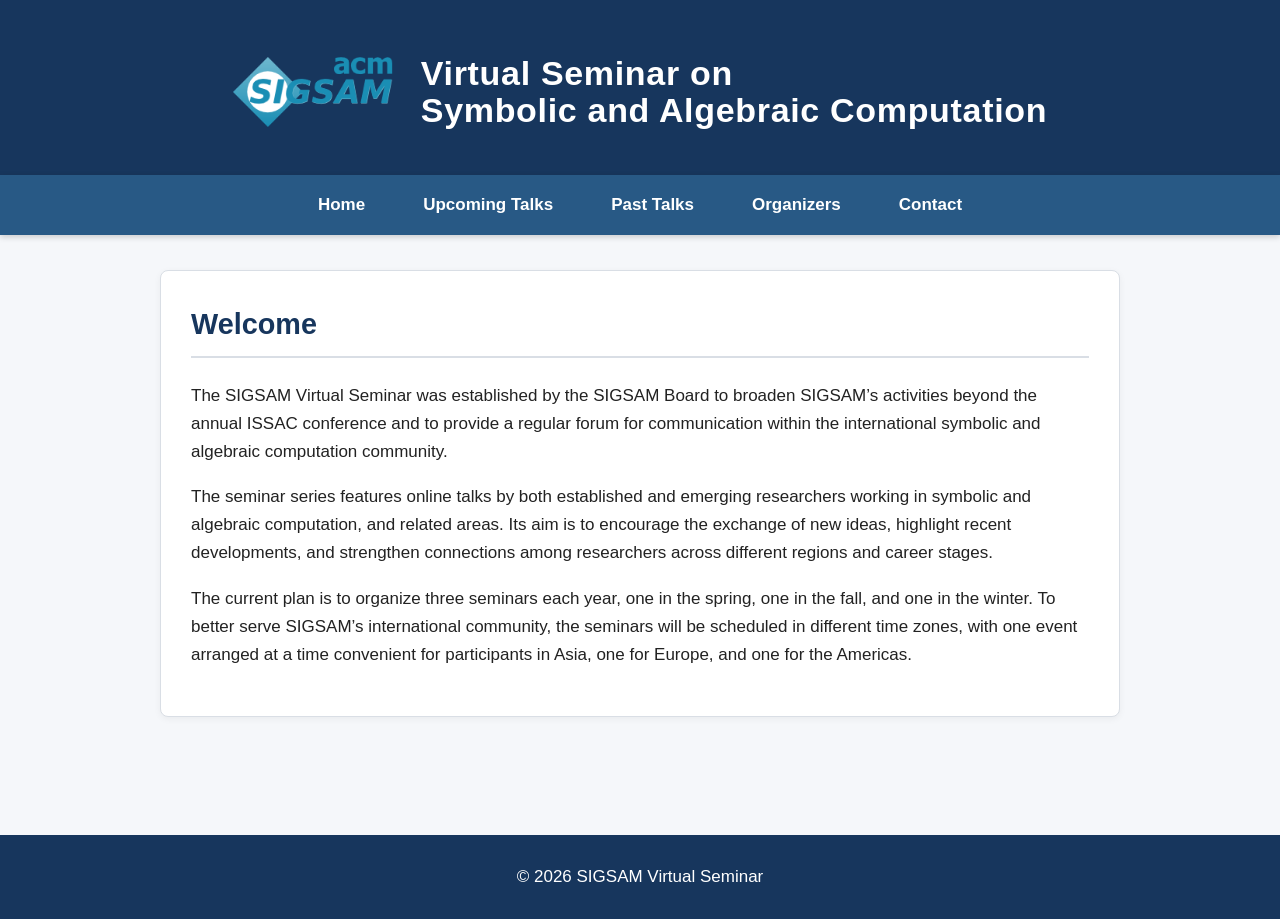
<file: index.html>
<!DOCTYPE html>
<html lang="en">
<head>
  <meta charset="UTF-8">
  <meta name="viewport" content="width=device-width, initial-scale=1.0">
  <title>SIGSAM Virtual Seminar</title>
  <link rel="stylesheet" href="css/style.css">
</head>

<body>

<header>
  <div class="header-inner">
    <img class="header-logo" src="images/sigsam-logo.png" alt="ACM SIGSAM">
    <h1 class="header-title">
      <span>Virtual Seminar on</span>
      <span>Symbolic and Algebraic Computation</span>
    </h1>
  </div>
</header>

<nav>
  <div class="nav-inner">
    <a href="index.html">Home</a>
    <a href="upcoming.html">Upcoming Talks</a>
    <a href="past.html">Past Talks</a>
    <a href="organizers.html">Organizers</a>
    <a href="contact.html">Contact</a>
  </div>
</nav>
  
<main>

  <section class="welcome">
    <h2>Welcome</h2>

    <p>
      The SIGSAM Virtual Seminar was established by the SIGSAM Board to broaden SIGSAM’s activities beyond the annual ISSAC conference and to provide a regular forum for communication within 
      the international symbolic and algebraic computation community.
    </p>

    <p>
      The seminar series features online talks by both established and emerging researchers working in symbolic and algebraic computation, and related areas. 
      Its aim is to encourage the exchange of new ideas, highlight recent developments, and strengthen connections among researchers across different regions and career stages.
    </p>
   <p>
      The current plan is to organize three seminars each year, one in the spring, one in the fall, and one in the winter. To better serve SIGSAM’s international community, 
     the seminars will be scheduled in different time zones, with one event arranged at a time convenient for participants in Asia, one for Europe, and one for the Americas.
   </p>
  </section>


</main>

<footer>
  <p>&copy; 2026 SIGSAM Virtual Seminar</p>
</footer>

</body>
</html>
</file>
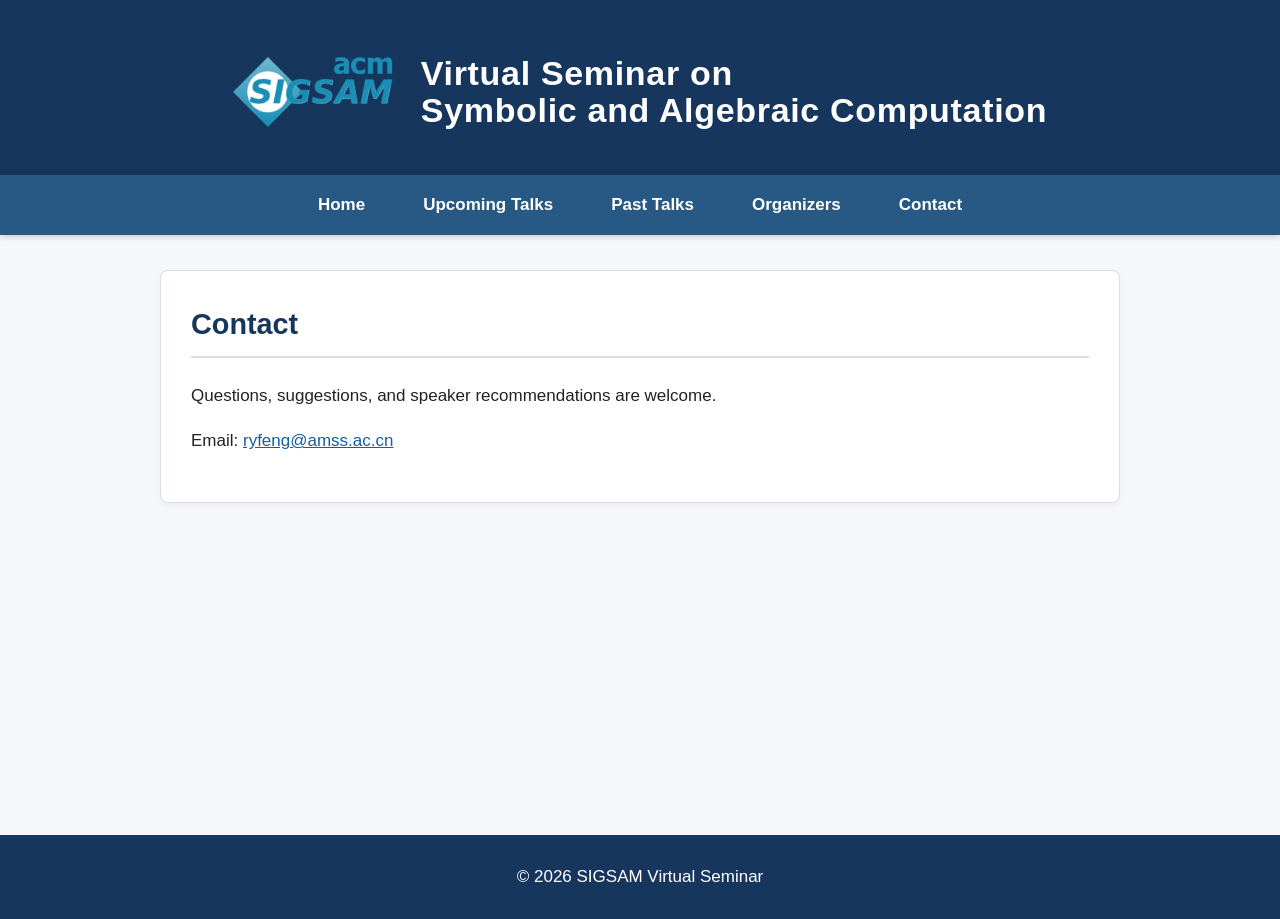
<file: contact.html>
<!DOCTYPE html>
<html lang="en">
<head>
  <meta charset="UTF-8">
  <meta name="viewport" content="width=device-width, initial-scale=1.0">
  <title>Contact | SIGSAM Virtual Seminar</title>
  <link rel="stylesheet" href="css/style.css">
</head>

<body>

<header>
  <div class="header-inner">
    <img class="header-logo" src="images/sigsam-logo.png" alt="ACM SIGSAM">
    <h1 class="header-title">
      <span>Virtual Seminar on</span>
      <span>Symbolic and Algebraic Computation</span>
    </h1>
  </div>
</header>

<nav>
  <div class="nav-inner">
    <a href="index.html">Home</a>
    <a href="upcoming.html">Upcoming Talks</a>
    <a href="past.html">Past Talks</a>
    <a href="organizers.html">Organizers</a>
    <a href="contact.html">Contact</a>
  </div>
</nav>

<main>

  <section>
    <h2>Contact</h2>

    <p>
      Questions, suggestions, and speaker recommendations are welcome.
    </p>

    <p>
      Email:
      <a href="mailto:ryfeng@amss.ac.cn">ryfeng@amss.ac.cn</a>
    </p>
  </section>

</main>

<footer>
  <p>&copy; 2026 SIGSAM Virtual Seminar</p>
</footer>

</body>
</html>
</file>
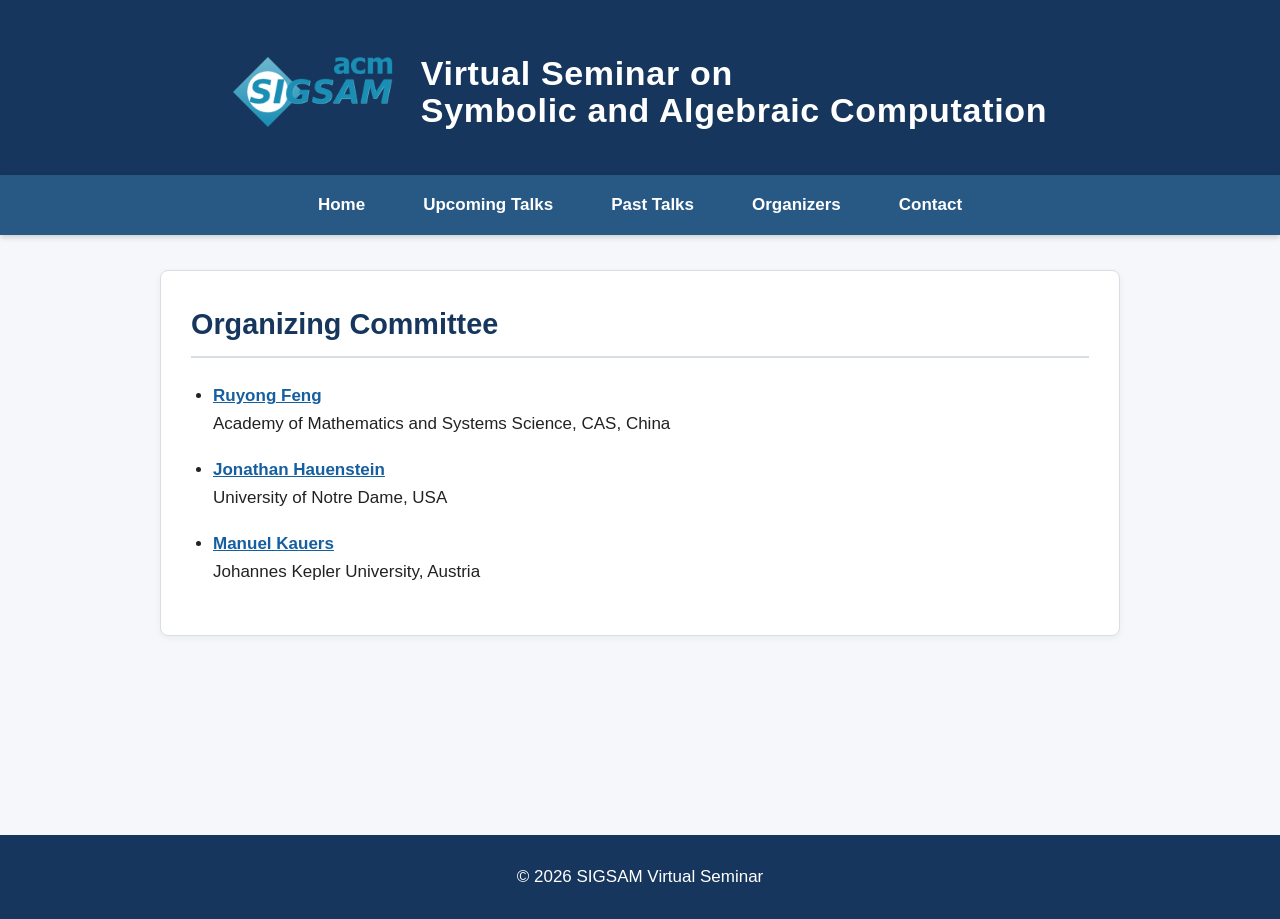
<file: organizers.html>
<!DOCTYPE html>
<html lang="en">
<head>
  <meta charset="UTF-8">
  <meta name="viewport" content="width=device-width, initial-scale=1.0">
  <title>Organizers | SIGSAM Virtual Seminar</title>
  <link rel="stylesheet" href="css/style.css">
</head>

<body>

<header>
  <div class="header-inner">
    <img class="header-logo" src="images/sigsam-logo.png" alt="ACM SIGSAM">
    <h1 class="header-title">
      <span>Virtual Seminar on</span>
      <span>Symbolic and Algebraic Computation</span>
    </h1>
  </div>
</header>

<nav>
  <div class="nav-inner">
    <a href="index.html">Home</a>
    <a href="upcoming.html">Upcoming Talks</a>
    <a href="past.html">Past Talks</a>
    <a href="organizers.html">Organizers</a>
    <a href="contact.html">Contact</a>
  </div>
</nav>
  
<main>

  <section>
    <h2>Organizing Committee</h2>

   <ul class="organizer-list">
    <li>
      <strong>
        <a href="http://mmrc.iss.ac.cn/~ryfeng/"
           target="_blank"
           rel="noopener noreferrer">
          Ruyong Feng
        </a>
      </strong>
      <br>
      Academy of Mathematics and Systems Science, CAS, China
    </li>

    <li>
      <strong>
        <a href="https://academicweb.nd.edu/~jhauenst/"
           target="_blank"
           rel="noopener noreferrer">
          Jonathan Hauenstein
        </a>
      </strong>
      <br>
      University of Notre Dame, USA
    </li>

    <li>
      <strong>
        <a href="http://www.kauers.de"
           target="_blank"
           rel="noopener noreferrer">
          Manuel Kauers
        </a>
      </strong>
      <br>
       Johannes Kepler University, Austria
    </li>
  </ul>
</section>

</main>

<footer>
  <p>&copy; 2026 SIGSAM Virtual Seminar</p>
</footer>

</body>
</html>
</file>
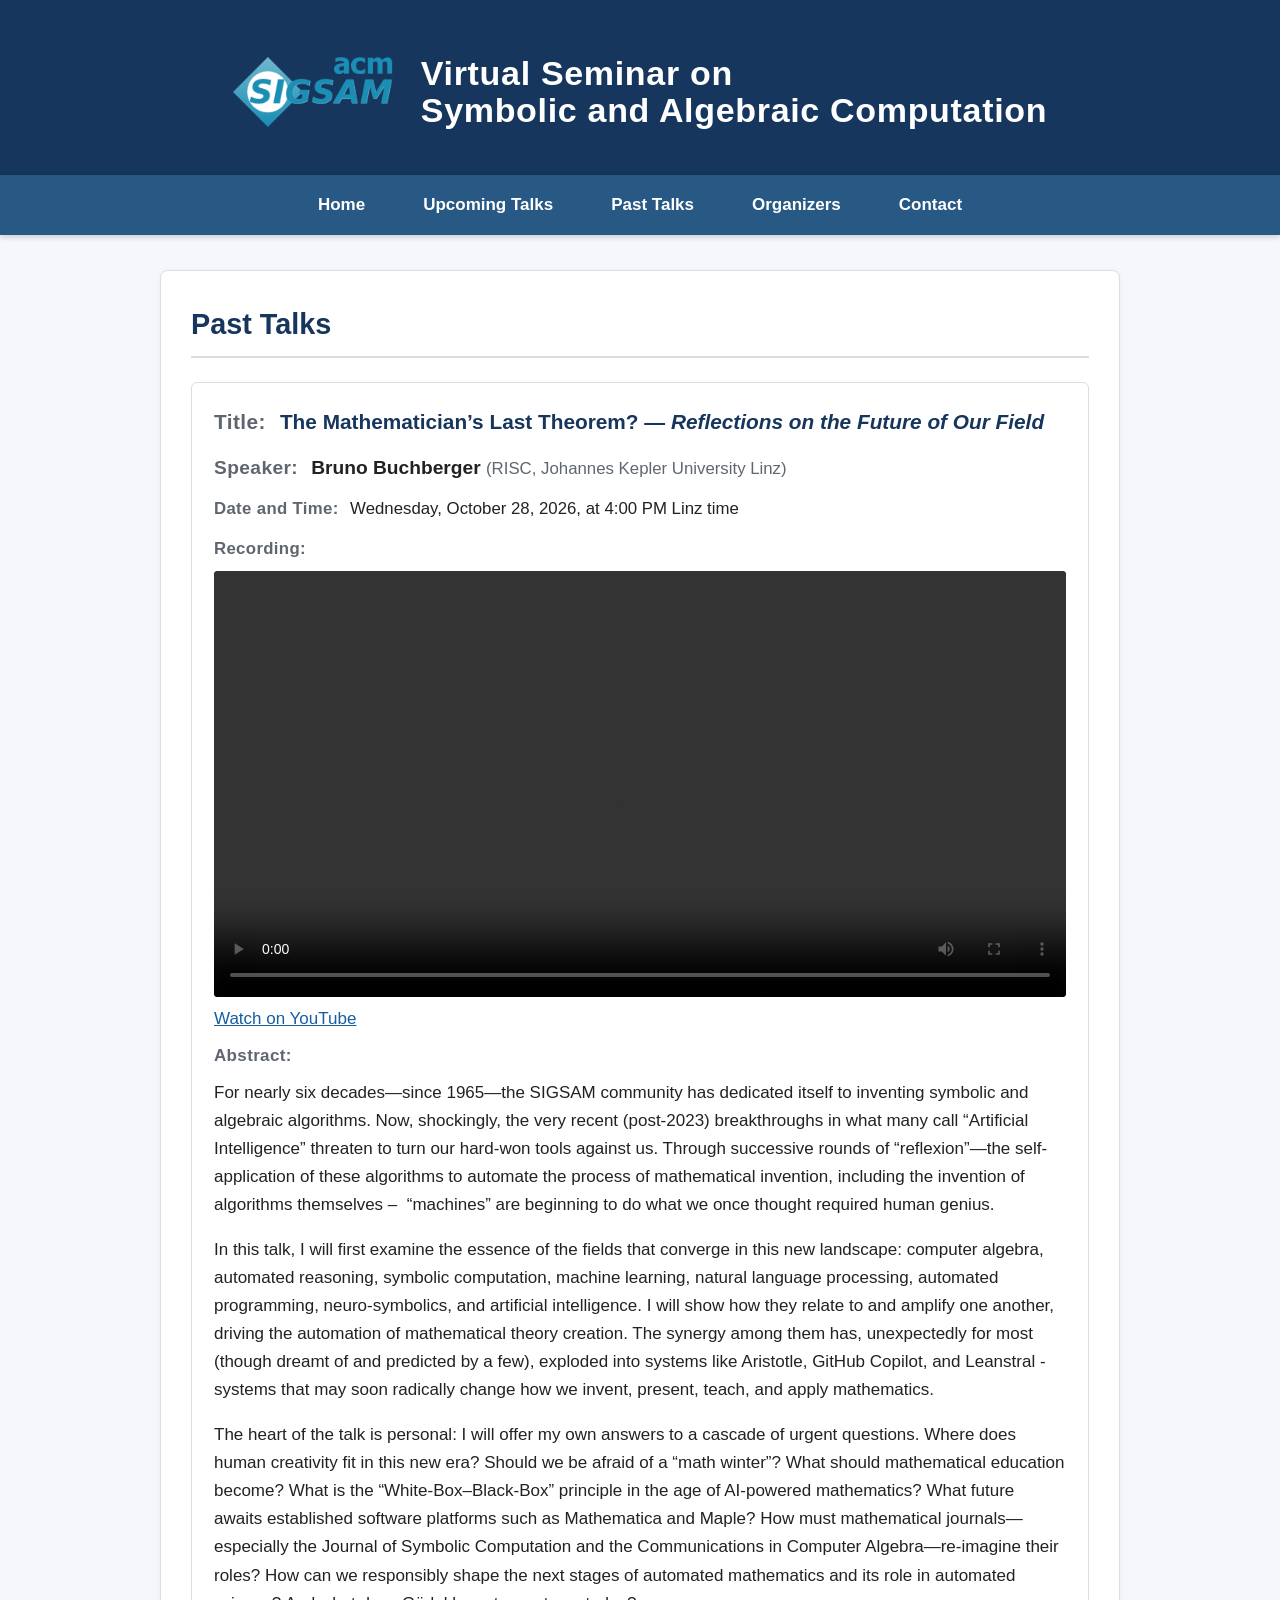
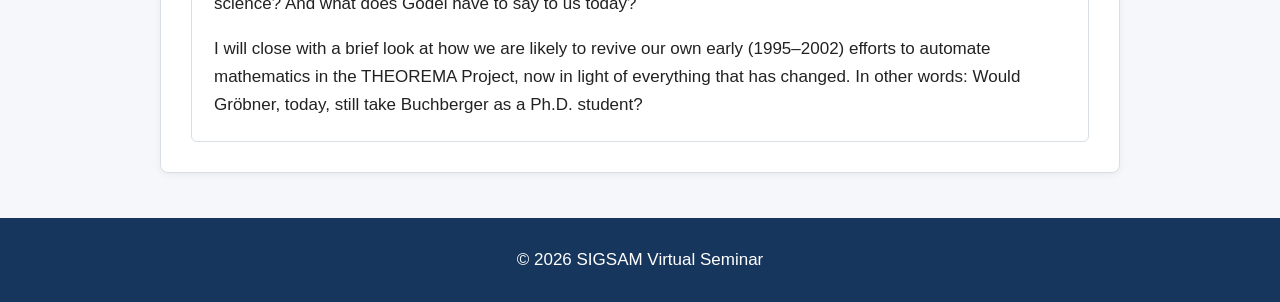
<file: past.html>
<!DOCTYPE html>
<html lang="en">
<head>
  <meta charset="UTF-8">
  <meta name="viewport" content="width=device-width, initial-scale=1.0">
  <title>Past Talks | SIGSAM Virtual Seminar</title>
  <link rel="stylesheet" href="css/style.css">
</head>

<body>

<header>
  <div class="header-inner">
    <img class="header-logo" src="images/sigsam-logo.png" alt="ACM SIGSAM">
    <h1 class="header-title">
      <span>Virtual Seminar on</span>
      <span>Symbolic and Algebraic Computation</span>
    </h1>
  </div>
</header>

<nav>
  <div class="nav-inner">
    <a href="index.html">Home</a>
    <a href="upcoming.html">Upcoming Talks</a>
    <a href="past.html">Past Talks</a>
    <a href="organizers.html">Organizers</a>
    <a href="contact.html">Contact</a>
  </div>
</nav>

<main>

  <section>
    <h2>Past Talks</h2>

    <article class="talk-card upcoming-talk-card">
      <h3>
        <span class="talk-label">Title:</span> The Mathematician’s Last Theorem? — <em>Reflections on the Future of Our Field</em>
      </h3>

      <p class="speaker">
        <span class="talk-label">Speaker:</span> <span class="speaker-name">Bruno Buchberger</span> <span class="speaker-affiliation">(RISC, Johannes Kepler University Linz)</span>
      </p>

      <p class="talk-detail"><span class="talk-label">Date and Time:</span> Wednesday, October 28, 2026, at 4:00 PM Linz time</p>
      <div class="talk-recording">
        <p class="talk-detail"><span class="talk-label">Recording:</span></p>
        <video controls preload="metadata" width="100%">
          <source src="https://www.sigsam.org/video/virtualseminar-2026-10-28.mp4" type="video/mp4">
          Your browser does not support the video tag.
        </video>
        <p class="recording-link"><a href="https://youtu.be/a8xML0rh0xs" target="_blank" rel="noopener noreferrer">Watch on YouTube</a></p>
      </div>

      <h4 class="talk-abstract-heading"><span class="talk-label">Abstract:</span></h4>

      <div class="abstract">
        <p>For nearly six decades—since 1965—the SIGSAM community has dedicated itself to inventing symbolic and algebraic algorithms. Now, shockingly, the very recent (post‑2023) breakthroughs in what many call “Artificial Intelligence” threaten to turn our hard‑won tools against us. Through successive rounds of “reflexion”—the self-application of these algorithms to automate the process of mathematical invention, including the invention of algorithms themselves –  “machines” are beginning to do what we once thought required human genius.</p>

        <p>In this talk, I will first examine the essence of the fields that converge in this new landscape: computer algebra, automated reasoning, symbolic computation, machine learning, natural language processing, automated programming, neuro-symbolics, and artificial intelligence. I will show how they relate to and amplify one another, driving the automation of mathematical theory creation. The synergy among them has, unexpectedly for most (though dreamt of and predicted by a few), exploded into systems like Aristotle, GitHub Copilot, and Leanstral - systems that may soon radically change how we invent, present, teach, and apply mathematics.</p>

        <p>The heart of the talk is personal: I will offer my own answers to a cascade of urgent questions. Where does human creativity fit in this new era? Should we be afraid of a “math winter”? What should mathematical education become? What is the “White‑Box–Black‑Box” principle in the age of AI‑powered mathematics? What future awaits established software platforms such as Mathematica and Maple? How must mathematical journals—especially the Journal of Symbolic Computation and the Communications in Computer Algebra—re‑imagine their roles? How can we responsibly shape the next stages of automated mathematics and its role in automated science? And what does Gödel have to say to us today?</p>

        <p>I will close with a brief look at how we are likely to revive our own early (1995–2002) efforts to automate mathematics in the THEOREMA Project, now in light of everything that has changed. In other words: Would Gröbner, today, still take Buchberger as a Ph.D. student?</p>
      </div>

      <!--
      <p>
        <a class="button" href="registration-link">
          Register
        </a>
      </p>
      -->
    </article>

  </section>

</main>

<footer>
  <p>&copy; 2026 SIGSAM Virtual Seminar</p>
</footer>

</body>
</html>
</file>
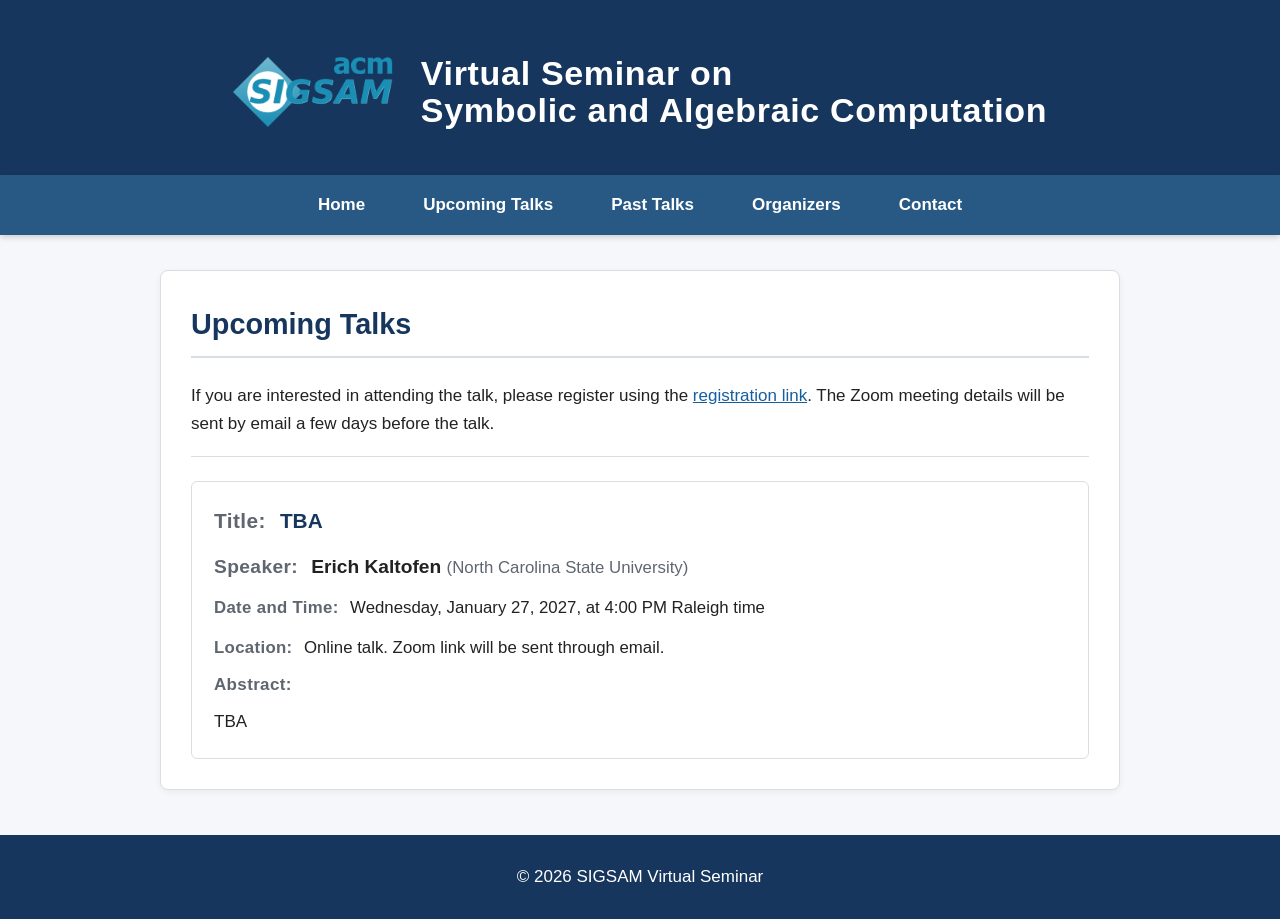
<file: upcoming.html>
<!DOCTYPE html>
<html lang="en">
<head>
  <meta charset="UTF-8">
  <meta name="viewport" content="width=device-width, initial-scale=1.0">
  <title>Upcoming Talks | SIGSAM Virtual Seminar</title>
  <link rel="stylesheet" href="css/style.css">
</head>

<body>

<header>
  <div class="header-inner">
    <img class="header-logo" src="images/sigsam-logo.png" alt="ACM SIGSAM">
    <h1 class="header-title">
      <span>Virtual Seminar on</span>
      <span>Symbolic and Algebraic Computation</span>
    </h1>
  </div>
</header>

<nav>
  <div class="nav-inner">
    <a href="index.html">Home</a>
    <a href="upcoming.html">Upcoming Talks</a>
    <a href="past.html">Past Talks</a>
    <a href="organizers.html">Organizers</a>
    <a href="contact.html">Contact</a>
  </div>
</nav>

<main>

  <section>
    <h2>Upcoming Talks</h2>

    <p class="registration-notice">If you are interested in attending the talk, please register using the <a href="https://docs.google.com/forms/d/e/1FAIpQLSfMCMHv4lPczvzhkAVN_2s_K6Ll2JRmJ9bIO6ovkwyNcObDLw/viewform" target="_blank" rel="noopener noreferrer">registration link</a>. The Zoom meeting details will be sent by email a few days before the talk.</p>

    <hr class="talk-separator">

    <article class="talk-card upcoming-talk-card">
      <h3><span class="talk-label">Title:</span> TBA</h3>

      <p class="speaker">
        <span class="talk-label">Speaker:</span> <span class="speaker-name">Erich Kaltofen</span> <span class="speaker-affiliation">(North Carolina State University)</span>
      </p>

      <p class="talk-detail"><span class="talk-label">Date and Time:</span> Wednesday, January 27, 2027, at 4:00 PM Raleigh time</p>
      <p class="talk-detail"><span class="talk-label">Location:</span> Online talk. Zoom link will be sent through email.</p>

      <h4 class="talk-abstract-heading"><span class="talk-label">Abstract:</span></h4>
      <div class="abstract">
        <p>TBA</p>
      </div>
    </article>

  </section>

</main>

<footer>
  <p>&copy; 2026 SIGSAM Virtual Seminar</p>
</footer>

</body>
</html>
</file>
<file: css/style.css>
:root {
  --primary: #17365d;
  --secondary: #285985;
  --background: #f5f7fa;
  --text: #222222;
  --muted: #5f6670;
  --border: #d9dee5;
  --white: #ffffff;
  --link: #155fa0;
}

* {
  box-sizing: border-box;
}

html {
  scroll-behavior: smooth;
}

body {
  margin: 0;
  background: var(--background);
  color: var(--text);
  font-family: Arial, Helvetica, sans-serif;
  font-size: 17px;
  line-height: 1.65;
}

a {
  color: var(--link);
}

a:hover {
  text-decoration-thickness: 2px;
}

/* 顶部标题区域 */

header {
  background: var(--primary);
  color: var(--white);
  padding: 55px 20px 45px;
  text-align: center;
}

.header-inner {
  display: flex;
  align-items: center;
  justify-content: center;
  gap: 28px;
}

.header-logo {
  display: block;
  width: 160px;
  max-width: 35vw;
  height: auto;
  margin: 0;
}

header h1 {
  margin: 0;
  font-size: 2em;
  letter-spacing: 0.02em;
}

.header-title {
  text-align: left;
  line-height: 1.1;
}

.header-title span {
  display: block;
}

header p {
  max-width: 800px;
  margin: 15px auto 0;
  font-size: 1.15rem;
  opacity: 0.95;
}

/* 导航栏 */

nav {
  position: sticky;
  top: 0;
  z-index: 10;
  background: var(--secondary);
  box-shadow: 0 2px 6px rgba(0, 0, 0, 0.18);
}

.nav-inner {
  display: flex;
  justify-content: center;
  align-items: center;
  gap: 28px;

  max-width: 1050px;
  margin: 0 auto;
  padding: 12px 20px;
}

nav a {
  display: inline-block;
  margin: 4px 15px;
  color: var(--white);
  font-weight: 600;
  text-decoration: none;
}

nav a:hover {
  text-decoration: underline;
}

/* 页面主体 */

main {
  max-width: 1000px;
  min-height: 520px;
  margin: 35px auto;
  padding: 0 20px;
}

section {
  margin-bottom: 28px;
  padding: 30px;
  background: var(--white);
  border: 1px solid var(--border);
  border-radius: 8px;
  box-shadow: 0 2px 7px rgba(0, 0, 0, 0.05);
}

h2 {
  margin-top: 0;
  padding-bottom: 8px;
  color: var(--primary);
  font-size: 1.8rem;
  border-bottom: 2px solid var(--border);
}

h3,
h4 {
  color: var(--primary);
}

/* 报告信息 */

.registration-notice {
  margin: 0 0 18px;
}

.talk-separator {
  margin: 0 0 24px;
  border: 0;
  border-top: 1px solid var(--border);
}

.talk-card {
  margin-top: 20px;
  padding: 22px;
  border: 1px solid var(--border);
  border-radius: 6px;
}

.talk-card h3 {
  margin-top: 0;
  margin-bottom: 10px;
  font-size: 1.3rem;
}

.talk-card .talk-label {
  margin-right: 0.4em;
  color: var(--muted);
  font-size: inherit;
  font-weight: 700;
  letter-spacing: 0.02em;
}

.speaker {
  margin: 0 0 8px;
  font-size: 1.2rem;
}

.speaker-name {
  font-weight: 700;
}

.speaker-affiliation {
  color: var(--muted);
  font-size: 0.875em;
}

.talk-detail {
  margin: 2px 0;
  font-size: 1.05rem;
}

.talk-recording {
  margin-bottom: 12px;
}

.talk-recording video {
  display: block;
  margin-top: 8px;
  border-radius: 4px;
  background: #000000;
}

.recording-link {
  margin: 8px 0 0;
}

.talk-abstract-heading {
  margin: 24px 0 8px;
  font-size: 1em;
  line-height: 1.3;
}

.upcoming-talk-card > h3,
.upcoming-talk-card > .speaker,
.upcoming-talk-card > .talk-detail,
.upcoming-talk-card > .talk-abstract-heading {
  margin: 0 0 12px;
}

.upcoming-talk-card {
  margin-top: 0;
}

.upcoming-talk-card + .upcoming-talk-card {
  margin-top: 24px;
}

.talk-card .abstract {
  margin-top: 0;
}

.talk-card .abstract p {
  margin: 0 0 1em;
}

.talk-card .abstract p:last-child {
  margin-bottom: 0;
}

.institution,
.time,
.location {
  color: var(--muted);
}

.abstract,
.biography {
  margin-top: 20px;
}

/* 提示框 */

.notice {
  padding: 18px;
  background: #eef5fb;
  border-left: 5px solid var(--secondary);
  border-radius: 3px;
}

/* 按钮 */

.button {
  display: inline-block;
  margin-top: 10px;
  margin-right: 8px;
  padding: 9px 16px;
  background: var(--primary);
  color: var(--white);
  border-radius: 4px;
  font-weight: 600;
  text-decoration: none;
}

.button:hover {
  background: var(--secondary);
}

/* 组织者列表 */

.organizer-list {
  padding-left: 22px;
}

.organizer-list li {
  margin-bottom: 18px;
}

/* 页脚 */

footer {
  margin-top: 45px;
  padding: 28px 20px;
  background: var(--primary);
  color: var(--white);
  text-align: center;
}

footer p {
  margin: 0;
}

footer a {
  color: var(--white);
}

/* 移动端 */

@media (max-width: 700px) {
  header h1 {
    font-size: 1.25rem;
  }

  .header-inner {
    gap: 16px;
  }

  header {
    padding: 40px 20px 32px;
  }

  nav {
    position: static;
  }

  nav a {
    display: block;
    margin: 8px;
  }

  section {
    padding: 22px;
  }
}
</file>
